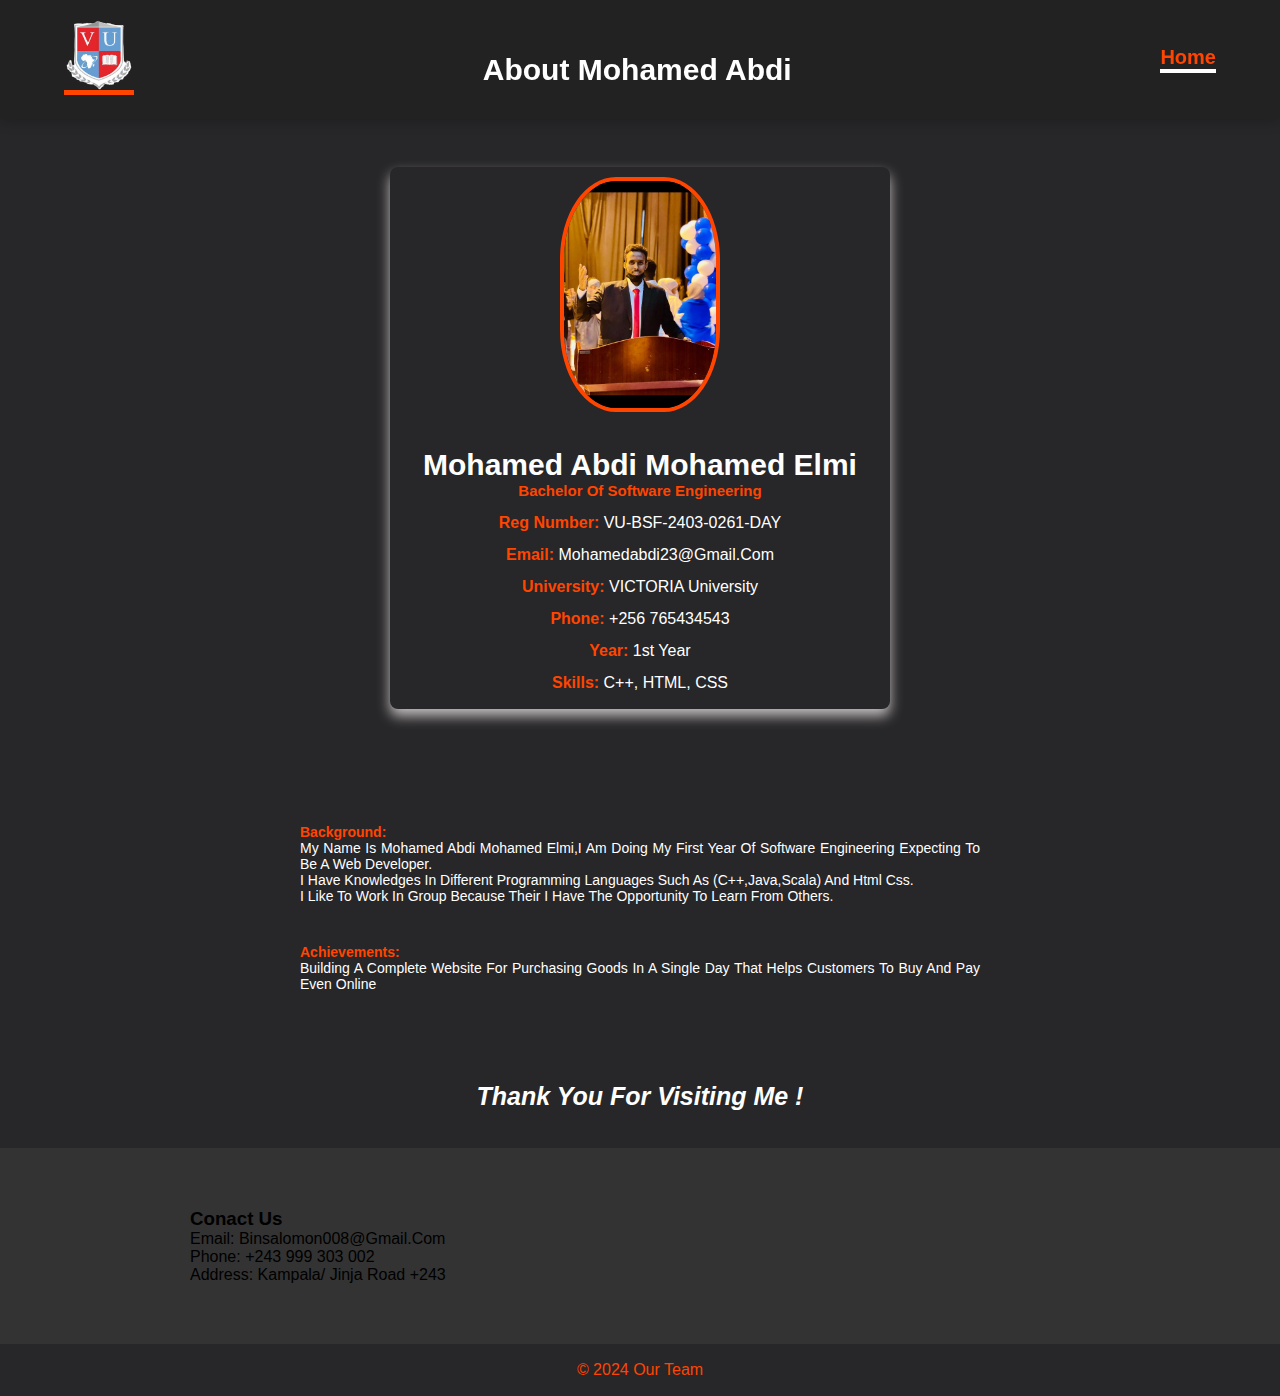
<file: abdi.html>
<!DOCTYPE html>
<html lang="en">
<head>
    <meta charset="UTF-8">
    <meta name="viewport" content="width=device-width, initial-scale=1.0">
    <link rel="stylesheet" href="https://cdnjs.cloudflare.com/ajax/libs/font-awesome/6.6.0/css/all.min.css" integrity="sha512-Kc323vGBEqzTmouAECnVceyQqyqdsSiqLQISBL29aUW4U/M7pSPA/gEUZQqv1cwx4OnYxTxve5UMg5GT6L4JJg==" crossorigin="anonymous" referrerpolicy="no-referrer" />
    <link rel="stylesheet" href="abdi.css">
    <title>Our Team</title>
</head>
<body>
    <nav class="navbar">
        <div class="logo"><img src="v.png" alt=""></div>
        <h1>About Mohamed Abdi</h1>
        <ul class="menu">
           <li><a href="index.html" class="active">Home</a></li>
        </ul>
   </nav>

   <br>


   <div class="container">
    <img src="m.jpg" alt="Profile Picture" class="profile-pic">
    <h1>Mohamed Abdi Mohamed Elmi</h1>
    <h2>Bachelor of Software engineering</h2>
    <div class="details">
      <p><strong>reg number:</strong> VU-BSF-2403-0261-DAY</p>
      <p><strong>Email:</strong> mohamedabdi23@gmail.com</p>
      <p><strong>University:</strong> VICTORIA University</p>
      <p><strong>Phone:</strong> +256 765434543</p>
      <p><strong>Year:</strong> 1st Year</p>
      <p><strong>Skills:</strong> C++, HTML, CSS </p>
    </div>
   
  </div>

  <br>
  <br>
  <br>
  <p class="left-paragraph" style="text-align:justify;"><strong style="color: #ff4500;">Background:</strong> <br/>
     My name is Mohamed Abdi Mohamed Elmi,I am doing my first year of software engineering expecting to be a web developer.
    <br/>I have knowledges in different programming languages such as (c++,java,scala) and Html css.
    <br/>I like to work in group because their I have the opportunity to learn from others.
  </p>
  <p class="left-paragraph" style="text-align:justify;"><strong style="color: #ff4500;">Achievements:</strong> <br/>
    Building a complete website for purchasing goods in a single day that helps customers to buy and pay even online
 </p>
  

  <br>
  <br>

  <h1><i><small> Thank You For Visiting me !</small></i></h1>

  <br>
  <br>
   <footer>
    <div class="cont">
        <div class="footer-content">
            <h3>Conact Us</h3>
            <p>Email: binsalomon008@gmail.com</p>
            <p>Phone: +243 999 303 002</p>
            <p>Address: Kampala/ jinja Road +243</p>
        </div>

        <div class="footer-content">
            <ul class="social-icons">
            <li><a href=""><i class="fab fa-facebook-f"></i></a></li>
            <li><a href=""><i class="fab fa-twitter"></i></a></li>
            <li><a href=""><i class="fab fa-instagram"></i></a></li>
            <li><a href=""><i class="fab fa-github"></i></a></li>
        </ul>
        </div>
    </div>
    <div class="bottom-bar">
        <p>&copy; 2024 Our Team</p>
    </div>
</footer>
    
</body>
</html>
</file>
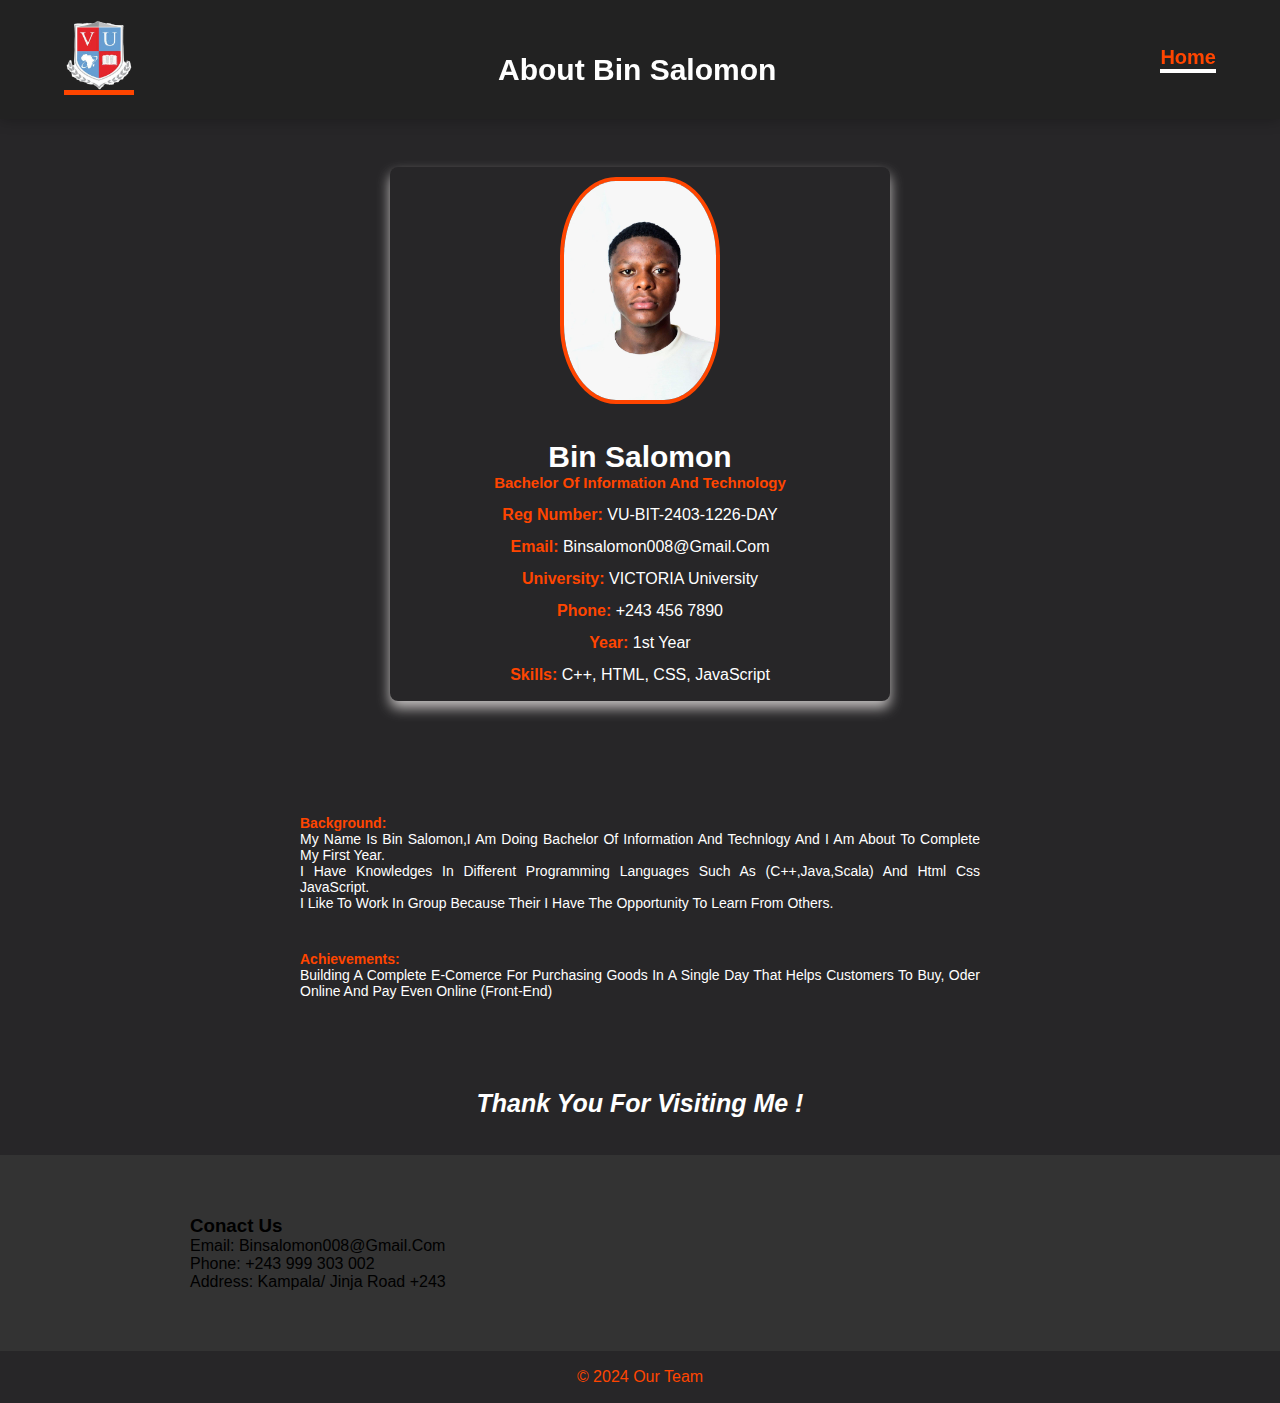
<file: Bin Salomon.html>
<!DOCTYPE html>
<html lang="en">
<head>
    <meta charset="UTF-8">
    <meta name="viewport" content="width=device-width, initial-scale=1.0">
    <link rel="stylesheet" href="https://cdnjs.cloudflare.com/ajax/libs/font-awesome/6.6.0/css/all.min.css" integrity="sha512-Kc323vGBEqzTmouAECnVceyQqyqdsSiqLQISBL29aUW4U/M7pSPA/gEUZQqv1cwx4OnYxTxve5UMg5GT6L4JJg==" crossorigin="anonymous" referrerpolicy="no-referrer" />
    <link rel="stylesheet" href="Bin Salomon.css">
    <title>Our Team</title>
</head>
<body>
    <nav class="navbar">
        <div class="logo"><img src="v.png" alt=""></div>
        <h1>About Bin Salomon</h1>
        <ul class="menu">
           <li><a href="index.html" class="active">Home</a></li>
        </ul>
   </nav>

   
   <br>


   <div class="container">
    <img src="bin.jpg" alt="Profile Picture" class="profile-pic">
    <h1>Bin Salomon</h1>
    <h2>Bachelor of Information and Technology</h2>
    <div class="details">
      <p><strong>reg number:</strong> VU-BIT-2403-1226-DAY</p>
      <p><strong>Email:</strong> binsalomon008@gmail.com</p>
      <p><strong>University:</strong> VICTORIA University</p>
      <p><strong>Phone:</strong> +243 456 7890</p>
      <p><strong>Year:</strong> 1st Year</p>
      <p><strong>Skills:</strong> C++, HTML, CSS, JavaScript</p>
    </div>
   
  </div>

  <br>
  <br>
  <br>
  <p class="left-paragraph" style="text-align:justify;"><strong style="color: #ff4500;">Background:</strong> <br/>
    My name is Bin Salomon,I am doing bachelor of Information and Technlogy and i am about to complete my first year.
   <br/>I have knowledges in different programming languages such as (c++,java,scala) and Html css JavaScript.
   <br/>I like to work in group because their I have the opportunity to learn from others.
 </p>
 <p class="left-paragraph" style="text-align:justify;"><strong style="color: #ff4500;">Achievements:</strong> <br/>
   Building a complete E-comerce for purchasing goods in a single day that helps customers to buy, oder online and pay even online (front-end)
</p>
  

  <br>
  <br>

  <h1><i><small> Thank You For Visiting me !</small></i></h1>

  <br>
  <br>
   <footer>
    <div class="cont">
        <div class="footer-content">
            <h3>Conact Us</h3>
            <p>Email: binsalomon008@gmail.com</p>
            <p>Phone: +243 999 303 002</p>
            <p>Address: Kampala/ jinja Road +243</p>
        </div>

        <div class="footer-content">
            <ul class="social-icons">
            <li><a href=""><i class="fab fa-facebook-f"></i></a></li>
            <li><a href=""><i class="fab fa-twitter"></i></a></li>
            <li><a href=""><i class="fab fa-instagram"></i></a></li>
            <li><a href=""><i class="fab fa-github"></i></a></li>
        </ul>
        </div>
    </div>
    <div class="bottom-bar">
        <p>&copy; 2024 Our Team</p>
    </div>
</footer>
    
</body>
</html>
</file>
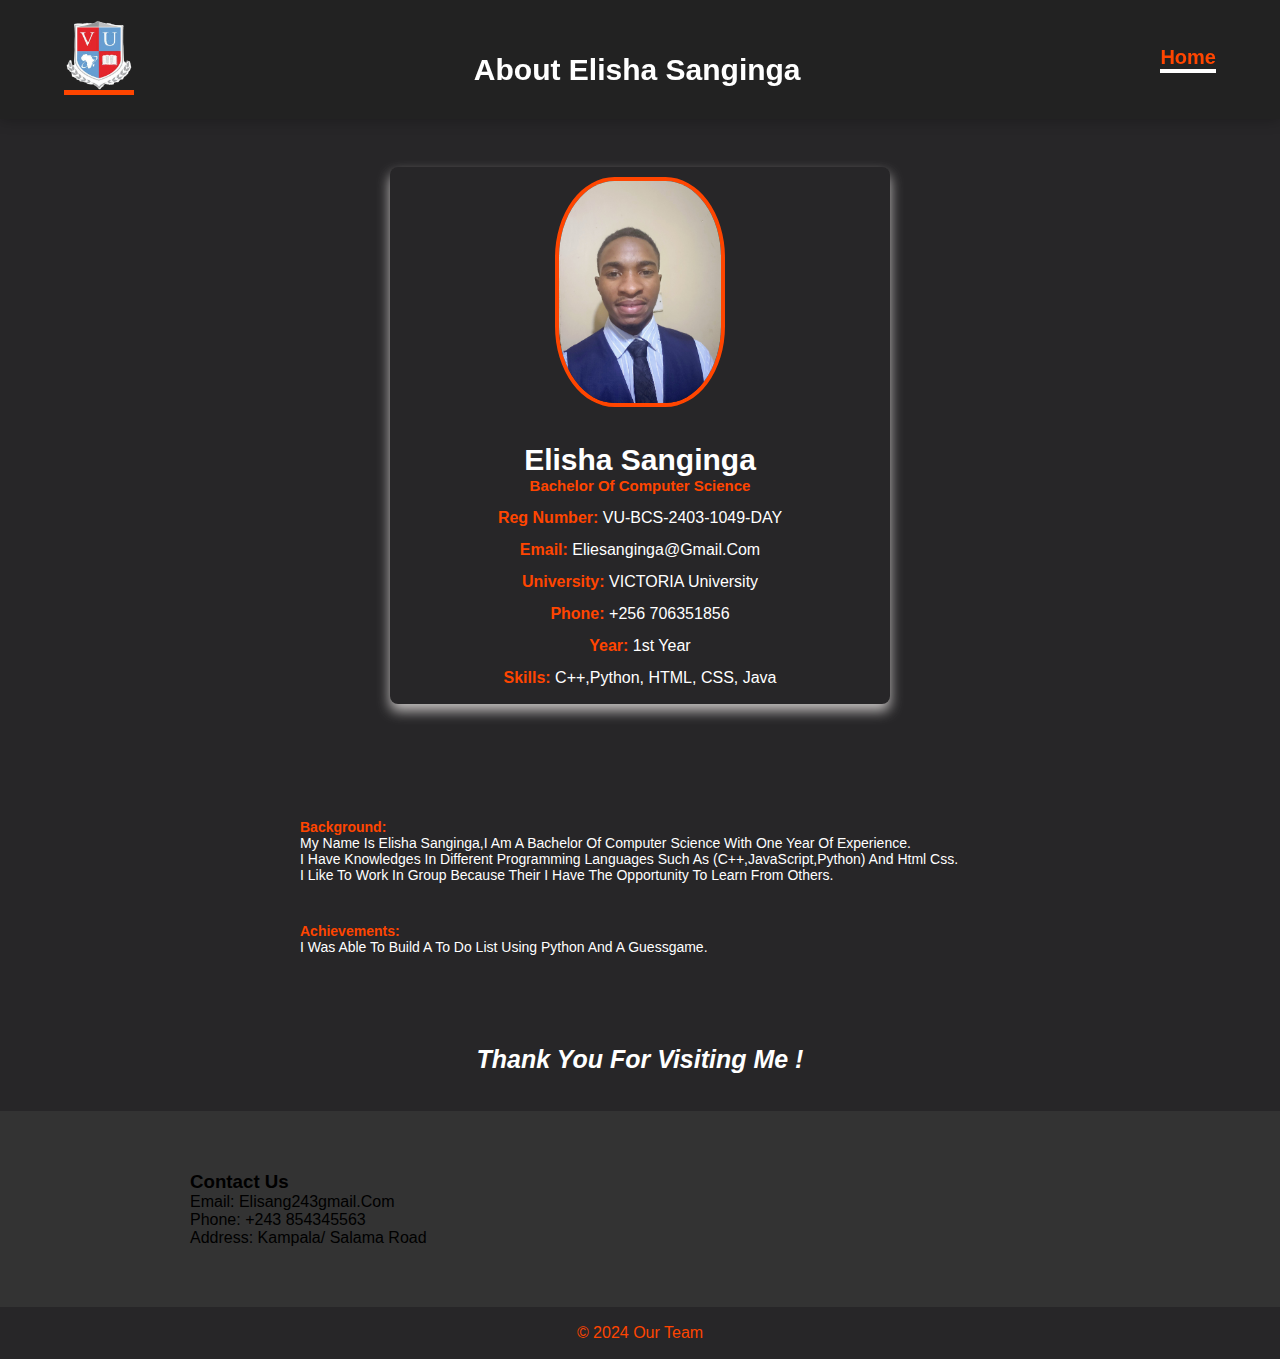
<file: elisha.html>
<!DOCTYPE html>
<html lang="en">
<head>
    <meta charset="UTF-8">
    <meta name="viewport" content="width=device-width, initial-scale=1.0">
    <link rel="stylesheet" href="https://cdnjs.cloudflare.com/ajax/libs/font-awesome/6.6.0/css/all.min.css" integrity="sha512-Kc323vGBEqzTmouAECnVceyQqyqdsSiqLQISBL29aUW4U/M7pSPA/gEUZQqv1cwx4OnYxTxve5UMg5GT6L4JJg==" crossorigin="anonymous" referrerpolicy="no-referrer" />
    <link rel="stylesheet" href="integre.css">
    <title>Our Team</title>
</head>
<body>
    <nav class="navbar">
        <div class="logo"><img src="v.png" alt=""></div>
        <h1>About Elisha Sanginga</h1>
        <ul class="menu">
           <li><a href="index.html" class="active">Home</a></li>
        </ul>
   </nav>

   <br>


   <div class="container">
    <img src="el.jpg" alt="Profile Picture" class="profile-pic" height="230">
    <h1>Elisha Sanginga</h1>
    <h2>Bachelor of Computer Science</h2>
    <div class="details">
      <p><strong>reg number:</strong> VU-BCS-2403-1049-DAY</p>
      <p><strong>Email:</strong> eliesanginga@gmail.com </p>
      <p><strong>University:</strong> VICTORIA University</p>
      <p><strong>Phone:</strong> +256 706351856</p>
      <p><strong>Year:</strong> 1st Year</p>
      <p><strong>Skills:</strong> C++,Python, HTML, CSS, Java</p>
    </div>
   
  </div>

  <br>
  <br>
  <br>
  <p class="left-paragraph" style="text-align:justify;"><strong style="color: #ff4500;">Background:</strong> <br/>
     My name is Elisha Sanginga,I am a Bachelor of Computer Science with one year of experience.
    <br/>I have knowledges in different programming languages such as (c++,javaScript,python) and Html css.
    <br/>I like to work in group because their I have the opportunity to learn from others.
  </p>
  <p class="left-paragraph" style="text-align:justify;"><strong style="color: #ff4500;">Achievements:</strong> <br/>
    I was able to build a to do list using python and a guessgame.
 </p>
  

  <br>
  <br>

  <h1><i><small> Thank You For Visiting me !</small></i></h1>

  <br>
  <br>
   <footer>
    <div class="cont">
        <div class="footer-content">
            <h3>Contact Us</h3>
            <p>Email: elisang243gmail.com</p>
            <p>Phone: +243 854345563</p>
            <p>Address: Kampala/ Salama road</p>
        </div>

        <div class="footer-content">
            <ul class="social-icons">
            <li><a href=""><i class="fab fa-facebook-f"></i></a></li>
            <li><a href=""><i class="fab fa-twitter"></i></a></li>
            <li><a href=""><i class="fab fa-instagram"></i></a></li>
            <li><a href=""><i class="fab fa-github"></i></a></li>
        </ul>
        </div>
    </div>
    <div class="bottom-bar">
        <p>&copy; 2024 Our Team</p>
    </div>
</footer>
    
</body>
</html>
</file>
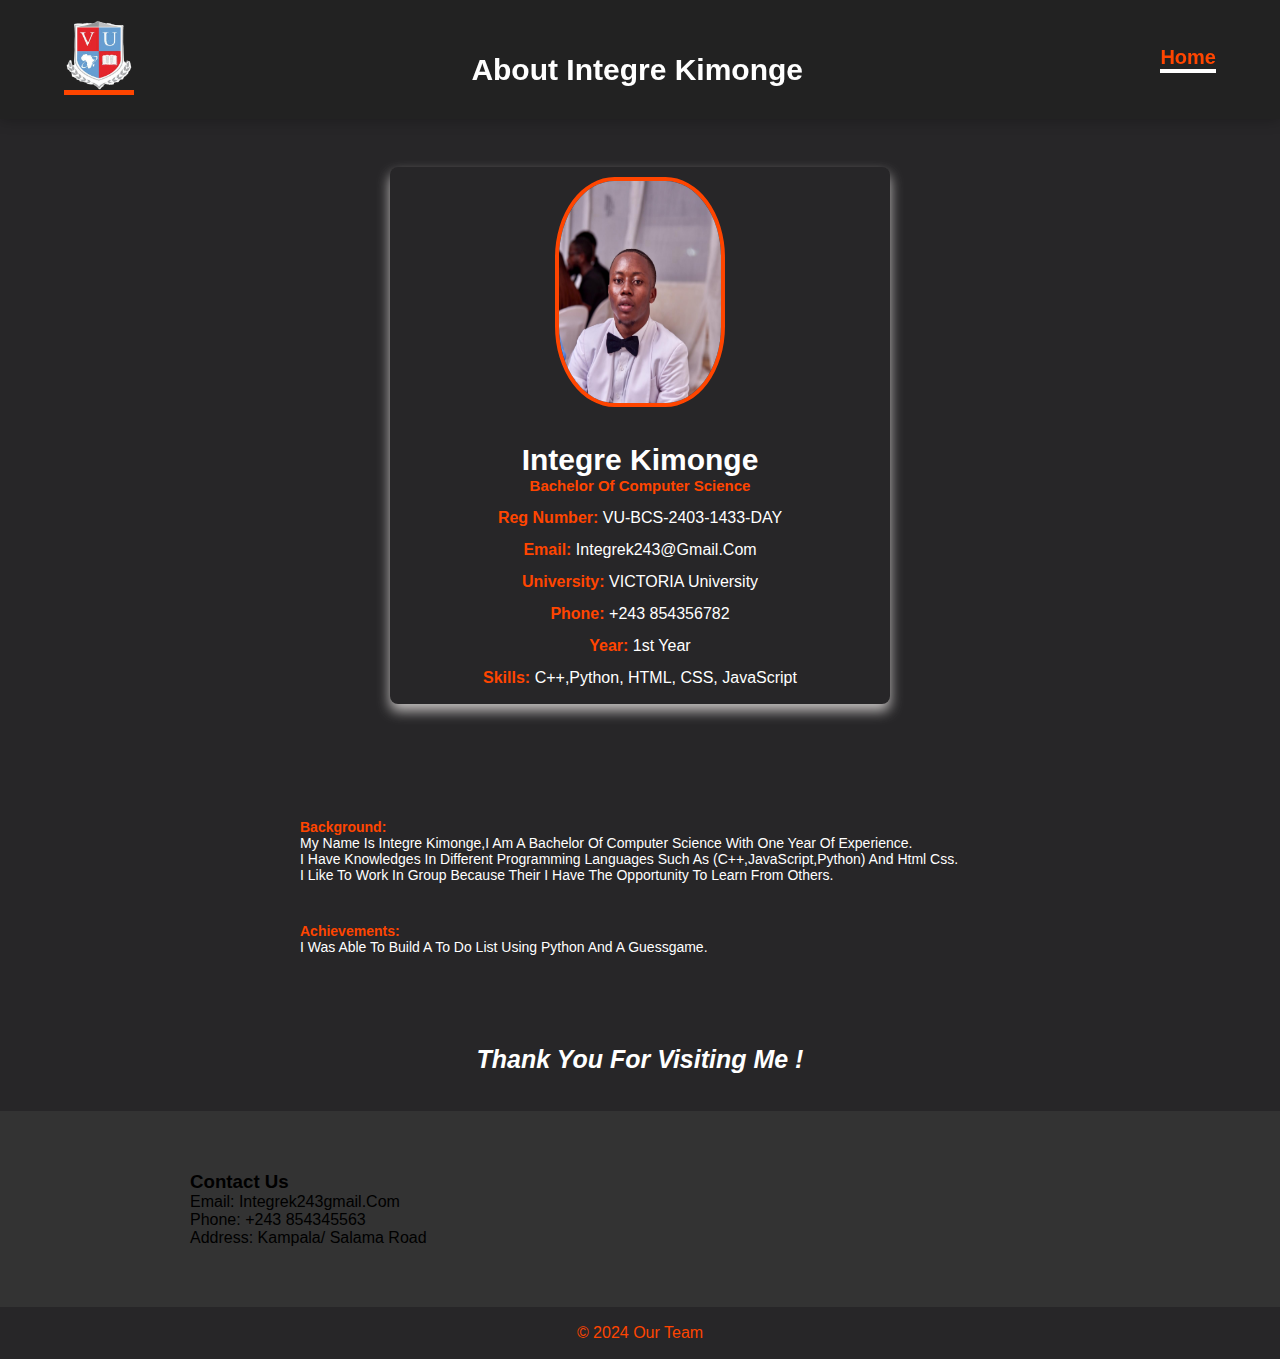
<file: integre.html>
<!DOCTYPE html>
<html lang="en">
<head>
    <meta charset="UTF-8">
    <meta name="viewport" content="width=device-width, initial-scale=1.0">
    <link rel="stylesheet" href="https://cdnjs.cloudflare.com/ajax/libs/font-awesome/6.6.0/css/all.min.css" integrity="sha512-Kc323vGBEqzTmouAECnVceyQqyqdsSiqLQISBL29aUW4U/M7pSPA/gEUZQqv1cwx4OnYxTxve5UMg5GT6L4JJg==" crossorigin="anonymous" referrerpolicy="no-referrer" />
    <link rel="stylesheet" href="integre.css">
    <title>Our Team</title>
</head>
<body>
    <nav class="navbar">
        <div class="logo"><img src="v.png" alt=""></div>
        <h1>About Integre Kimonge</h1>
        <ul class="menu">
           <li><a href="index.html" class="active">Home</a></li>
        </ul>
   </nav>

   <br>


   <div class="container">
    <img src="int.jpg" alt="Profile Picture" class="profile-pic" height="230">
    <h1>Integre Kimonge</h1>
    <h2>Bachelor of Computer Science</h2>
    <div class="details">
      <p><strong>reg number:</strong> VU-BCS-2403-1433-DAY</p>
      <p><strong>Email:</strong> integrek243@gmail.com</p>
      <p><strong>University:</strong> VICTORIA University</p>
      <p><strong>Phone:</strong> +243 854356782</p>
      <p><strong>Year:</strong> 1st Year</p>
      <p><strong>Skills:</strong> C++,Python, HTML, CSS, JavaScript</p>
    </div>
   
  </div>

  <br>
  <br>
  <br>
  <p class="left-paragraph" style="text-align:justify;"><strong style="color: #ff4500;">Background:</strong> <br/>
     My name is Integre Kimonge,I am a Bachelor of Computer Science with one year of experience.
    <br/>I have knowledges in different programming languages such as (c++,javaScript,python) and Html css.
    <br/>I like to work in group because their I have the opportunity to learn from others.
  </p>
  <p class="left-paragraph" style="text-align:justify;"><strong style="color: #ff4500;">Achievements:</strong> <br/>
    I was able to build a to do list using python and a guessgame.
 </p>
  

  <br>
  <br>

  <h1><i><small> Thank You For Visiting me !</small></i></h1>

  <br>
  <br>
   <footer>
    <div class="cont">
        <div class="footer-content">
            <h3>Contact Us</h3>
            <p>Email: integrek243gmail.com</p>
            <p>Phone: +243 854345563</p>
            <p>Address: Kampala/ Salama road</p>
        </div>

        <div class="footer-content">
            <ul class="social-icons">
            <li><a href=""><i class="fab fa-facebook-f"></i></a></li>
            <li><a href=""><i class="fab fa-twitter"></i></a></li>
            <li><a href=""><i class="fab fa-instagram"></i></a></li>
            <li><a href=""><i class="fab fa-github"></i></a></li>
        </ul>
        </div>
    </div>
    <div class="bottom-bar">
        <p>&copy; 2024 Our Team</p>
    </div>
</footer>
    
</body>
</html>
</file>
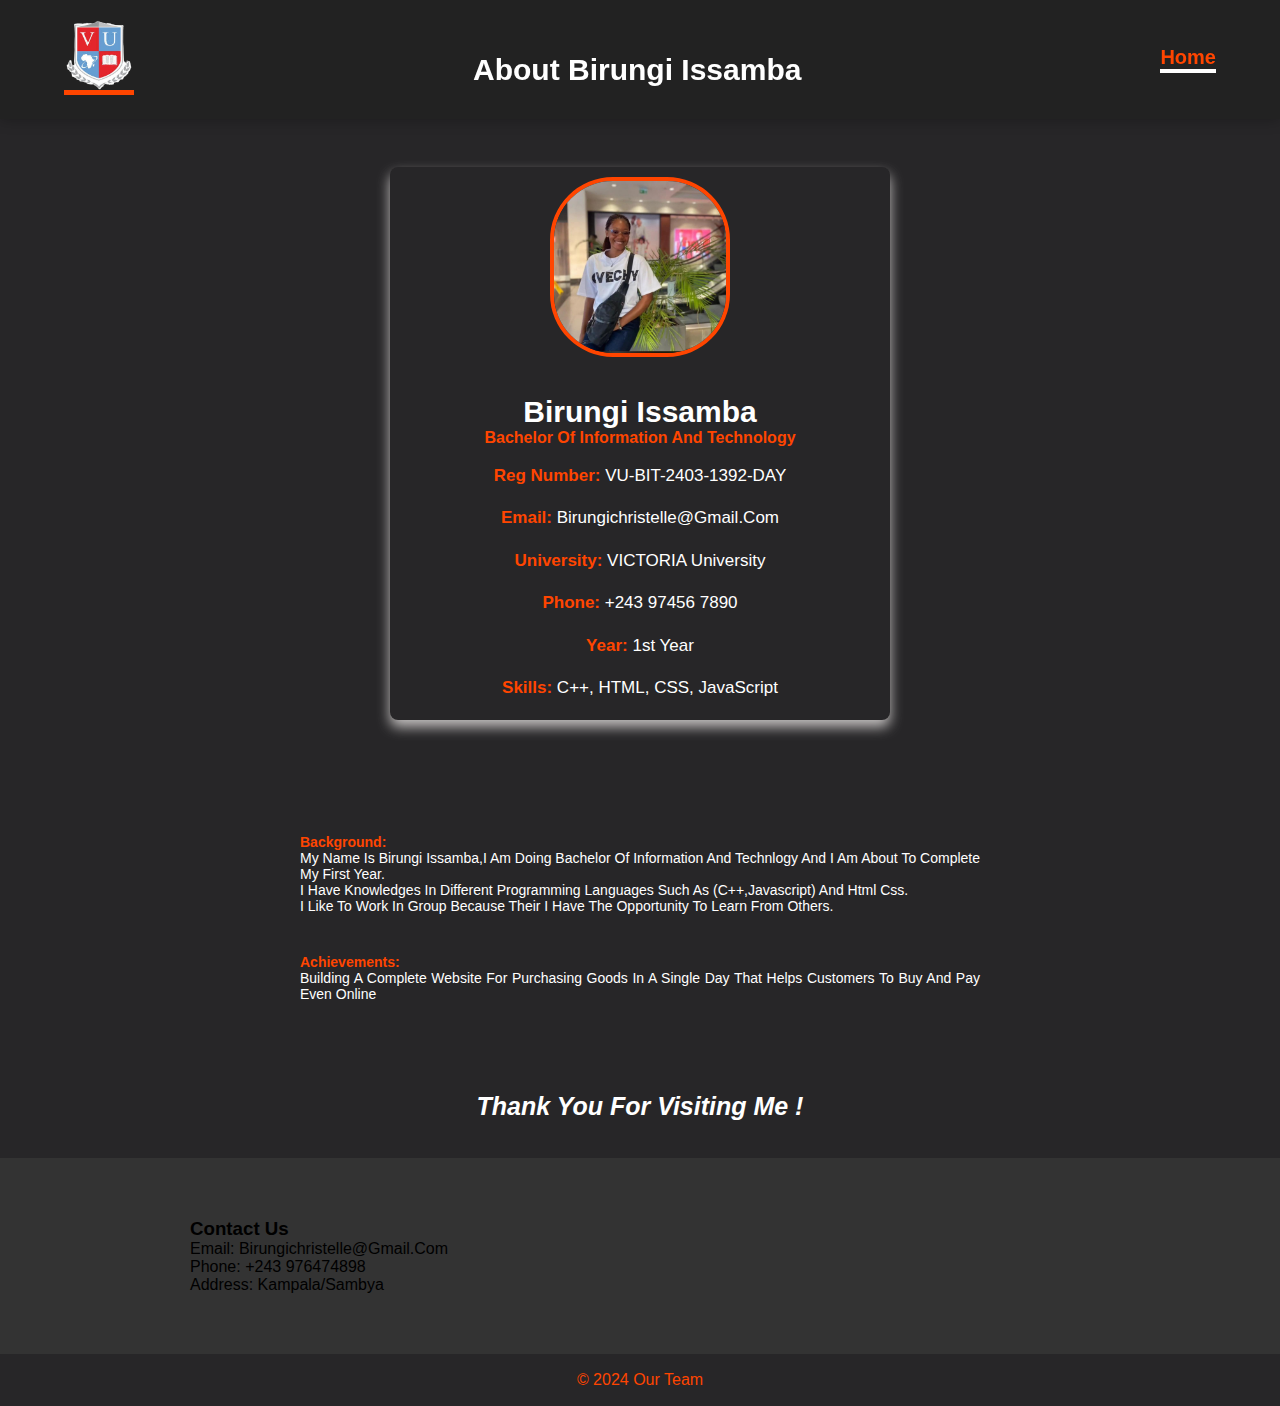
<file: isamba.html>
<!DOCTYPE html>
<html lang="en">
<head>
    <meta charset="UTF-8">
    <meta name="viewport" content="width=device-width, initial-scale=1.0">
    <link rel="stylesheet" href="https://cdnjs.cloudflare.com/ajax/libs/font-awesome/6.6.0/css/all.min.css" integrity="sha512-Kc323vGBEqzTmouAECnVceyQqyqdsSiqLQISBL29aUW4U/M7pSPA/gEUZQqv1cwx4OnYxTxve5UMg5GT6L4JJg==" crossorigin="anonymous" referrerpolicy="no-referrer" />
    <link rel="stylesheet" href="isamba.css">
    <title>Our Team</title>
</head>
<body>
    <nav class="navbar">
        <div class="logo"><img src="v.png" alt=""></div>
        <h1>About Birungi Issamba</h1>
        <ul class="menu">
           <li><a href="index.html" class="active">Home</a></li>
        </ul>
   </nav>

   <br>


   <div class="container">
    <img src="joy.jpg" alt="Profile Picture" class="profile-pic">
    <h1>Birungi Issamba</h1>
    <h2>Bachelor of Information and Technology</h2>
    <div class="details">
      <p><strong>reg number:</strong> VU-BIT-2403-1392-DAY</p>
      <p><strong>Email:</strong> birungichristelle@gmail.com</p>
      <p><strong>University:</strong> VICTORIA University</p>
      <p><strong>Phone:</strong> +243 97456 7890</p>
      <p><strong>Year:</strong> 1st Year</p>
      <p><strong>Skills:</strong> C++, HTML, CSS, JavaScript</p>
    </div>
   
  </div>

  <br>
  <br>
  <br>
  <p class="left-paragraph" style="text-align:justify;"><strong style="color: #ff4500;">Background:</strong> <br/>
     My name is Birungi Issamba,I am doing bachelor of Information and Technlogy and i am about to complete my first year.
    <br/>I have knowledges in different programming languages such as (c++,javascript) and Html css.
    <br/>I like to work in group because their I have the opportunity to learn from others.
  </p>
  <p class="left-paragraph" style="text-align:justify;"><strong style="color: #ff4500;">Achievements:</strong> <br/>
    Building a complete website for purchasing goods in a single day that helps customers to buy and pay even online
 </p>
  

  <br>
  <br>

  <h1><i><small> Thank You For Visiting me !</small></i></h1>

  <br>
  <br>
   <footer>
    <div class="cont">
        <div class="footer-content">
            <h3>Contact Us</h3>
            <p>Email: birungichristelle@gmail.com</p>
            <p>Phone: +243 976474898</p>
            <p>Address: Kampala/Sambya</p>
        </div>

        <div class="footer-content">
            <ul class="social-icons">
            <li><a href=""><i class="fab fa-facebook-f"></i></a></li>
            <li><a href=""><i class="fab fa-twitter"></i></a></li>
            <li><a href=""><i class="fab fa-instagram"></i></a></li>
            <li><a href=""><i class="fab fa-github"></i></a></li>
        </ul>
        </div>
    </div>
    <div class="bottom-bar">
        <p>&copy; 2024 Our Team</p>
    </div>
</footer>
    
</body>
</html>
</file>
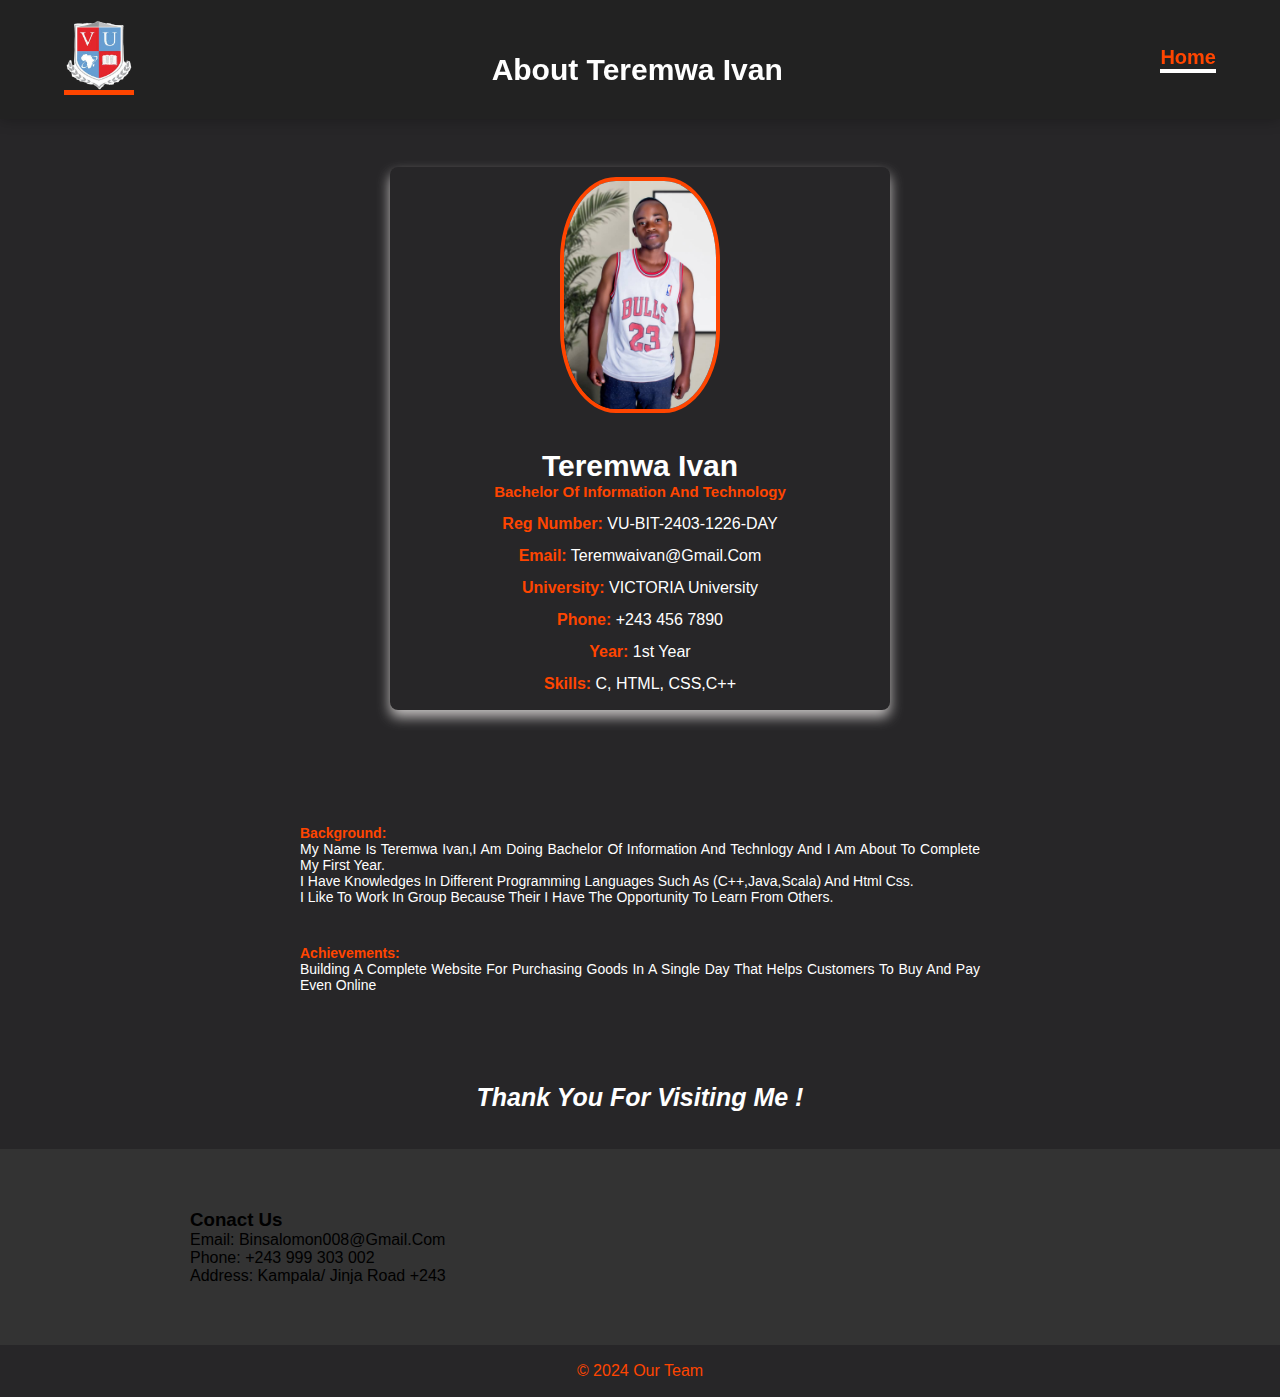
<file: ivan.html>
<!DOCTYPE html>
<html lang="en">
<head>
    <meta charset="UTF-8">
    <meta name="viewport" content="width=device-width, initial-scale=1.0">
    <link rel="stylesheet" href="https://cdnjs.cloudflare.com/ajax/libs/font-awesome/6.6.0/css/all.min.css" integrity="sha512-Kc323vGBEqzTmouAECnVceyQqyqdsSiqLQISBL29aUW4U/M7pSPA/gEUZQqv1cwx4OnYxTxve5UMg5GT6L4JJg==" crossorigin="anonymous" referrerpolicy="no-referrer" />
    <link rel="stylesheet" href="ivan.css">
    <title>Our Team</title>
</head>
<body>
    <nav class="navbar">
        <div class="logo"><img src="v.png" alt=""></div>
        <h1>About Teremwa Ivan</h1>
        <ul class="menu">
           <li><a href="index.html" class="active">Home</a></li>
        </ul>
   </nav>

   <br>


   <div class="container">
    <img src="ivan.jpg" alt="Profile Picture" class="profile-pic">
    <h1>Teremwa Ivan</h1>
    <h2>Bachelor of Information and Technology</h2>
    <div class="details">
      <p><strong>reg number:</strong> VU-BIT-2403-1226-DAY</p>
      <p><strong>Email:</strong> teremwaivan@gmail.com</p>
      <p><strong>University:</strong> VICTORIA University</p>
      <p><strong>Phone:</strong> +243 456 7890</p>
      <p><strong>Year:</strong> 1st Year</p>
      <p><strong>Skills:</strong> C, HTML, CSS,C++</p>
    </div>
   
  </div>

  <br>
  <br>
  <br>
  <p class="left-paragraph" style="text-align:justify;"><strong style="color: #ff4500;">Background:</strong> <br/>
     My name is Teremwa Ivan,I am doing bachelor of Information and Technlogy and i am about to complete my first year.
    <br/>I have knowledges in different programming languages such as (c++,java,scala) and Html css.
    <br/>I like to work in group because their I have the opportunity to learn from others.
  </p>
  <p class="left-paragraph" style="text-align:justify;"><strong style="color: #ff4500;">Achievements:</strong> <br/>
    Building a complete website for purchasing goods in a single day that helps customers to buy and pay even online
 </p>
  

  <br>
  <br>

  <h1><i><small> Thank You For Visiting me !</small></i></h1>

  <br>
  <br>
   <footer>
    <div class="cont">
        <div class="footer-content">
            <h3>Conact Us</h3>
            <p>Email: binsalomon008@gmail.com</p>
            <p>Phone: +243 999 303 002</p>
            <p>Address: Kampala/ jinja Road +243</p>
        </div>

        <div class="footer-content">
            <ul class="social-icons">
            <li><a href=""><i class="fab fa-facebook-f"></i></a></li>
            <li><a href=""><i class="fab fa-twitter"></i></a></li>
            <li><a href=""><i class="fab fa-instagram"></i></a></li>
            <li><a href=""><i class="fab fa-github"></i></a></li>
        </ul>
        </div>
    </div>
    <div class="bottom-bar">
        <p>&copy; 2024 Our Team</p>
    </div>
</footer>
    
</body>
</html>
</file>
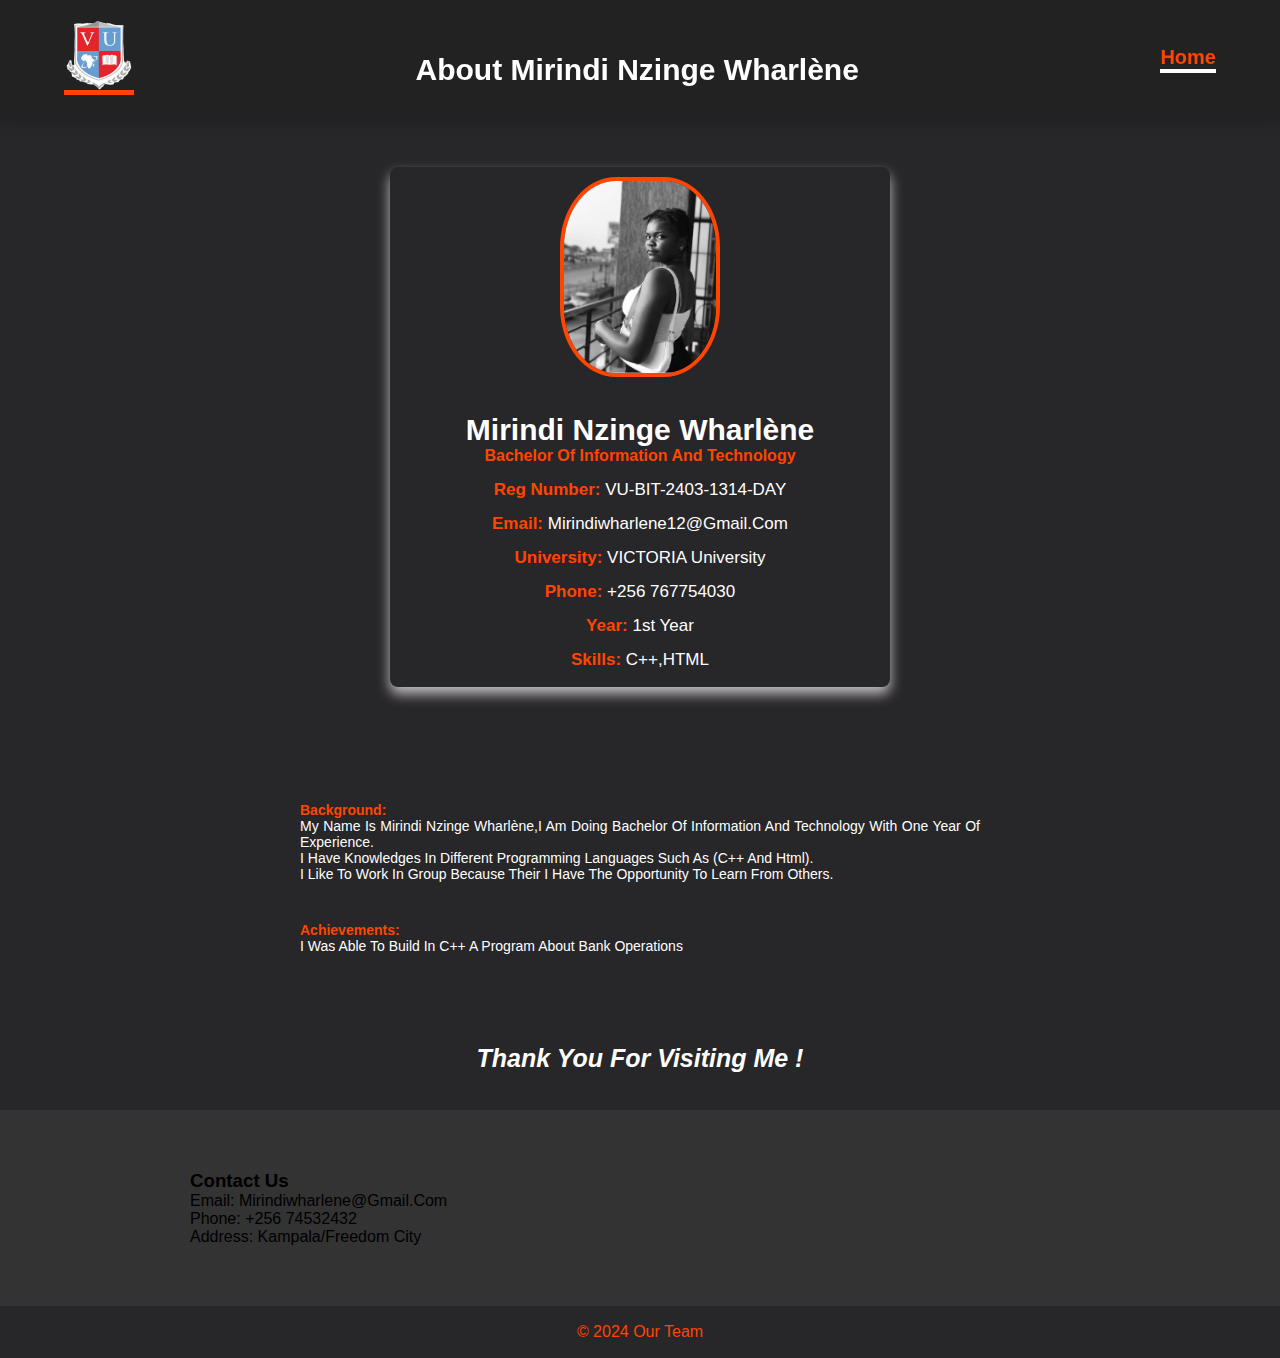
<file: mirindi.html>
<!DOCTYPE html>
<html lang="en">
<head>
    <meta charset="UTF-8">
    <meta name="viewport" content="width=device-width, initial-scale=1.0">
    <link rel="stylesheet" href="https://cdnjs.cloudflare.com/ajax/libs/font-awesome/6.6.0/css/all.min.css" integrity="sha512-Kc323vGBEqzTmouAECnVceyQqyqdsSiqLQISBL29aUW4U/M7pSPA/gEUZQqv1cwx4OnYxTxve5UMg5GT6L4JJg==" crossorigin="anonymous" referrerpolicy="no-referrer" />
    <link rel="stylesheet" href="mirindi.css">
    <title>Our Team</title>
</head>
<body>
    <nav class="navbar">
        <div class="logo"><img src="v.png" alt=""></div>
        <h1>About Mirindi Nzinge Wharlène</h1>
        <ul class="menu">
           <li><a href="index.html" class="active">Home</a></li>
        </ul>
   </nav>

   <br>


   <div class="container">
    <img src="w.jpg" alt="Profile Picture" class="profile-pic">
    <h1>Mirindi Nzinge Wharlène</h1>
    <h2>Bachelor of Information and Technology</h2>
    <div class="details">
      <p><strong>reg number:</strong> VU-BIT-2403-1314-DAY</p>
      <p><strong>Email:</strong> mirindiwharlene12@gmail.com</p>
      <p><strong>University:</strong> VICTORIA University</p>
      <p><strong>Phone:</strong> +256 767754030</p>
      <p><strong>Year:</strong> 1st Year</p>
      <p><strong>Skills:</strong> C++,HTML</p>
    </div>
   
  </div>

  <br>
  <br>
  <br>
  <p class="left-paragraph" style="text-align:justify;"><strong style="color: #ff4500;">Background:</strong> <br/>
     My name is Mirindi Nzinge Wharlène,I am doing Bachelor of Information and Technology with one year of experience.
    <br/>I have knowledges in different programming languages such as (c++ and Html).
    <br/>I like to work in group because their I have the opportunity to learn from others.
  </p>
  <p class="left-paragraph" style="text-align:justify;"><strong style="color: #ff4500;">Achievements:</strong> <br/>
    I was able to build in C++ a program about bank operations 
 </p>
  

  <br>
  <br>

  <h1><i><small> Thank You For Visiting me !</small></i></h1>

  <br>
  <br>
   <footer>
    <div class="cont">
        <div class="footer-content">
            <h3>Contact Us</h3>
            <p>Email: mirindiwharlene@gmail.com</p>
            <p>Phone: +256 74532432</p>
            <p>Address: Kampala/Freedom city</p>
        </div>

        <div class="footer-content">
            <ul class="social-icons">
            <li><a href=""><i class="fab fa-facebook-f"></i></a></li>
            <li><a href=""><i class="fab fa-twitter"></i></a></li>
            <li><a href=""><i class="fab fa-instagram"></i></a></li>
            <li><a href=""><i class="fab fa-github"></i></a></li>
        </ul>
        </div>
    </div>
    <div class="bottom-bar">
        <p>&copy; 2024 Our Team</p>
    </div>
</footer>
    
</body>
</html>
</file>
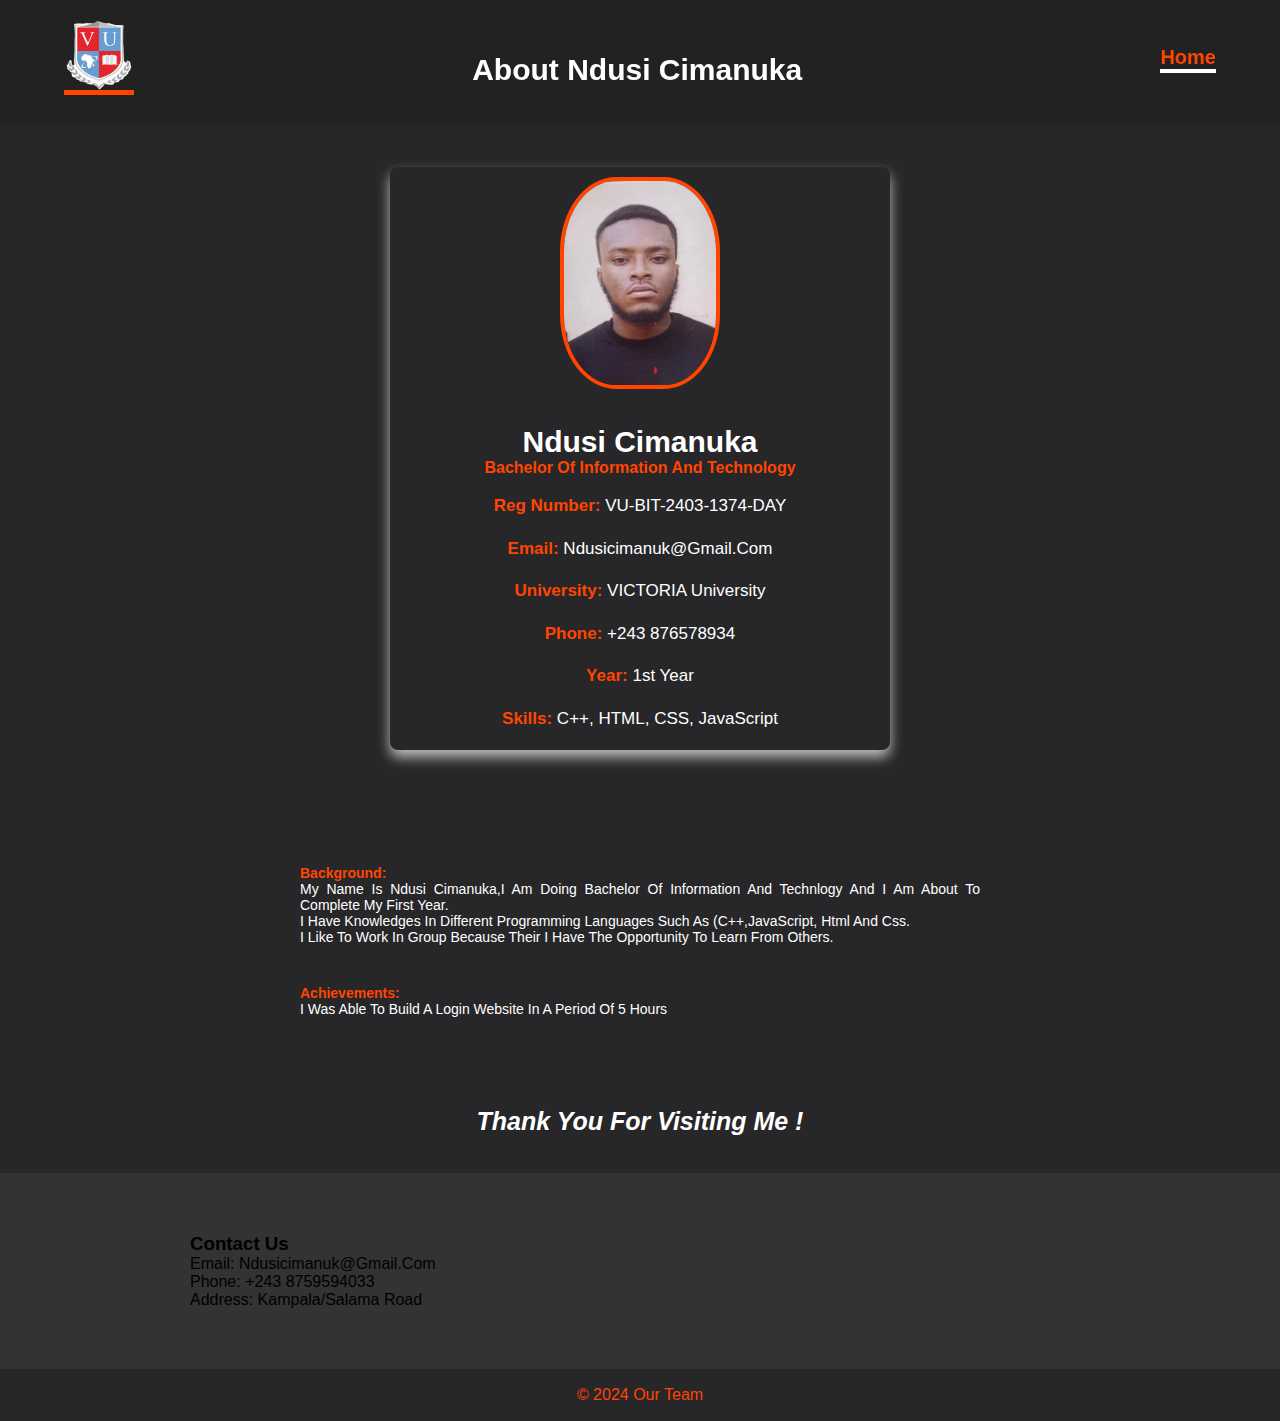
<file: ndusi.html>
<!DOCTYPE html>
<html lang="en">
<head>
    <meta charset="UTF-8">
    <meta name="viewport" content="width=device-width, initial-scale=1.0">
    <link rel="stylesheet" href="https://cdnjs.cloudflare.com/ajax/libs/font-awesome/6.6.0/css/all.min.css" integrity="sha512-Kc323vGBEqzTmouAECnVceyQqyqdsSiqLQISBL29aUW4U/M7pSPA/gEUZQqv1cwx4OnYxTxve5UMg5GT6L4JJg==" crossorigin="anonymous" referrerpolicy="no-referrer" />
    <link rel="stylesheet" href="ndusi.css">
    <title>Our Team</title>
</head>
<body>
    <nav class="navbar">
        <div class="logo"><img src="v.png" alt=""></div>
        <h1>About Ndusi Cimanuka</h1>
        <ul class="menu">
           <li><a href="index.html" class="active">Home</a></li>
        </ul>
   </nav>

   <br>


   <div class="container">
    <img src="c.jpg" alt="Profile Picture" class="profile-pic">
    <h1>Ndusi Cimanuka</h1>
    <h2>Bachelor of Information and Technology</h2>
    <div class="details">
      <p><strong>reg number:</strong> VU-BIT-2403-1374-DAY</p>
      <p><strong>Email:</strong> ndusicimanuk@gmail.com</p>
      <p><strong>University:</strong> VICTORIA University</p>
      <p><strong>Phone:</strong> +243 876578934</p>
      <p><strong>Year:</strong> 1st Year</p>
      <p><strong>Skills:</strong> C++, HTML, CSS, JavaScript</p>
    </div>
   
  </div>

  <br>
  <br>
  <br>
  <p class="left-paragraph" style="text-align:justify;"><strong style="color: #ff4500;">Background:</strong> <br/>
     My name is Ndusi Cimanuka,I am doing bachelor of Information and Technlogy and i am about to complete my first year.
    <br/>I have knowledges in different programming languages such as (c++,javaScript, Html and css.
    <br/>I like to work in group because their I have the opportunity to learn from others.
  </p>
  <p class="left-paragraph" style="text-align:justify;"><strong style="color: #ff4500;">Achievements:</strong> <br/>
   I was able to build a login website in a period of 5 hours
 </p>
  

  <br>
  <br>

  <h1><i><small> Thank You For Visiting me !</small></i></h1>

  <br>
  <br>
   <footer>
    <div class="cont">
        <div class="footer-content">
            <h3>Contact Us</h3>
            <p>Email: ndusicimanuk@gmail.com</p>
            <p>Phone: +243 8759594033</p>
            <p>Address: Kampala/salama road</p>
        </div>

        <div class="footer-content">
            <ul class="social-icons">
            <li><a href=""><i class="fab fa-facebook-f"></i></a></li>
            <li><a href=""><i class="fab fa-twitter"></i></a></li>
            <li><a href=""><i class="fab fa-instagram"></i></a></li>
            <li><a href=""><i class="fab fa-github"></i></a></li>
        </ul>
        </div>
    </div>
    <div class="bottom-bar">
        <p>&copy; 2024 Our Team</p>
    </div>
</footer>
    
</body>
</html>
</file>
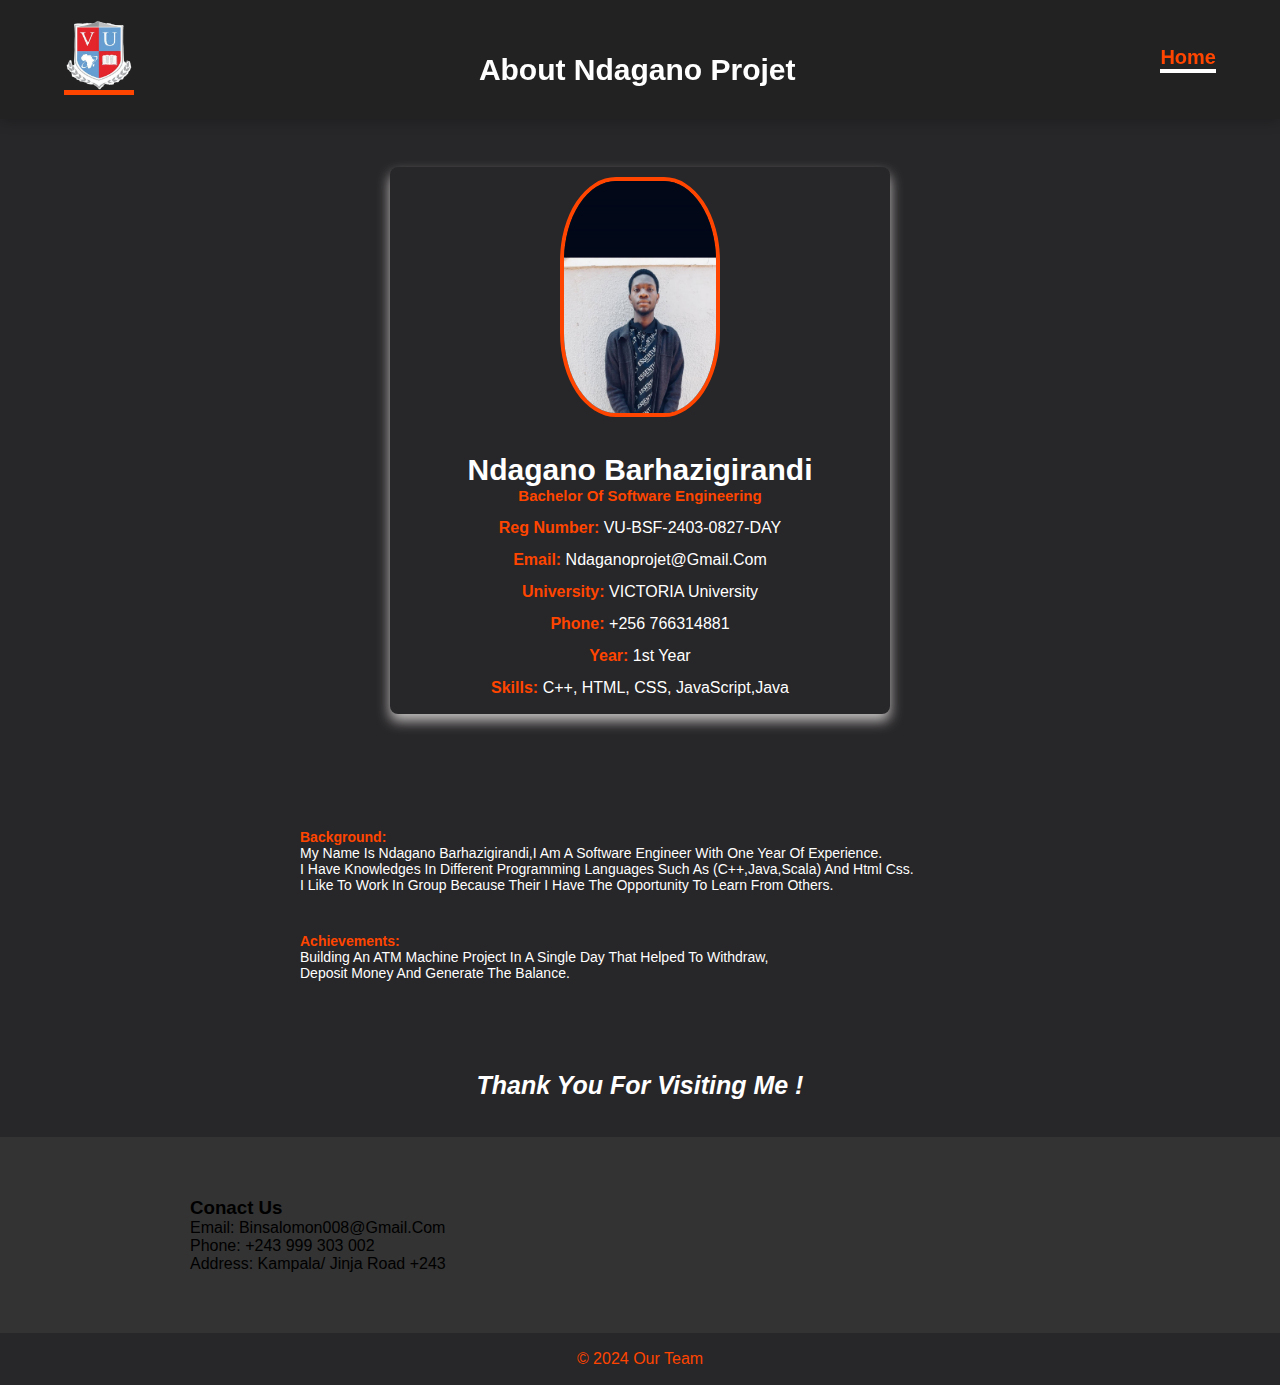
<file: project.html>
<!DOCTYPE html>
<html lang="en">
<head>
    <meta charset="UTF-8">
    <meta name="viewport" content="width=device-width, initial-scale=1.0">
    <link rel="stylesheet" href="https://cdnjs.cloudflare.com/ajax/libs/font-awesome/6.6.0/css/all.min.css" integrity="sha512-Kc323vGBEqzTmouAECnVceyQqyqdsSiqLQISBL29aUW4U/M7pSPA/gEUZQqv1cwx4OnYxTxve5UMg5GT6L4JJg==" crossorigin="anonymous" referrerpolicy="no-referrer" />
    <link rel="stylesheet" href="Bin Salomon.css">
    <title>Our Team</title>
</head>
<body>
    <nav class="navbar">
        <div class="logo"><img src="v.png" alt=""></div>
        <h1>About Ndagano Projet</h1>
        <ul class="menu">
           <li><a href="index.html" class="active">Home</a></li>
        </ul>
   </nav>

   <br>


   <div class="container">
    <img src="p.jpg" alt="Profile Picture" class="profile-pic" height="240">
    <h1>Ndagano Barhazigirandi</h1>
    <h2>Bachelor of Software engineering</h2>
    <div class="details">
      <p><strong>reg number:</strong> VU-BSF-2403-0827-DAY</p>
      <p><strong>Email:</strong> ndaganoprojet@gmail.com</p>
      <p><strong>University:</strong> VICTORIA University</p>
      <p><strong>Phone:</strong> +256 766314881</p>
      <p><strong>Year:</strong> 1st Year</p>
      <p><strong>Skills:</strong> C++, HTML, CSS, JavaScript,Java</p>
    </div>
   
  </div>

  <br>
  <br>
  <br>
  <p class="left-paragraph" style="text-align:justify;"><strong style="color: #ff4500;">Background:</strong> <br/>
     My name is Ndagano Barhazigirandi,I am a software engineer with one year of experience.
    <br/>I have knowledges in different programming languages such as (c++,java,scala) and Html css.
    <br/>I like to work in group because their I have the opportunity to learn from others.
  </p>
  <p class="left-paragraph" style="text-align:justify;"><strong style="color: #ff4500;">Achievements:</strong> <br/>
    Building an ATM machine project in a single day that helped to withdraw,<br/>deposit money and generate the balance.</p>
 </p>
  

  <br>
  <br>

  <h1><i><small> Thank You For Visiting me !</small></i></h1>

  <br>
  <br>
   <footer>
    <div class="cont">
        <div class="footer-content">
            <h3>Conact Us</h3>
            <p>Email: binsalomon008@gmail.com</p>
            <p>Phone: +243 999 303 002</p>
            <p>Address: Kampala/ jinja Road +243</p>
        </div>

        <div class="footer-content">
            <ul class="social-icons">
            <li><a href=""><i class="fab fa-facebook-f"></i></a></li>
            <li><a href=""><i class="fab fa-twitter"></i></a></li>
            <li><a href=""><i class="fab fa-instagram"></i></a></li>
            <li><a href=""><i class="fab fa-github"></i></a></li>
        </ul>
        </div>
    </div>
    <div class="bottom-bar">
        <p>&copy; 2024 Our Team</p>
    </div>
</footer>
    
</body>
</html>
</file>
<file: abdi.css>
* {
    margin: 0;
    padding: 0;
    box-sizing: border-box;
    text-transform: capitalize;
    transition: all .2s linear;
    font-family: Verdana, Geneva, Tahoma, sans-serif;
}

body {
    background: #272628;
}

.navbar {
    padding: 20px 5%;
    display: flex;
    justify-content: space-between;
    align-items: center;
    top: 0;
    position: sticky;
    z-index: 999;
    background-color: #222;
    box-shadow: 0 0 14px rgba(0, 0, 0, 0.3);
}

.navbar .logo img{
   width: 70px;
   border-bottom: 5px solid #ff4500;
   
}

.navbar .menu li {
    list-style: none;
    display: inline-block;
}

.navbar .menu li a {
    display: block;
    margin-left: 20px;
    color: #FF4500;
    border-bottom: 4px solid transparent;
    text-decoration: none;
    font-size: 20px;
    font-weight: bold;
}

.navbar .menu li .active {
    border-bottom: 4px solid white;
}

.navbar .menu li a:hover {
    border-bottom: 4px solid #ff4500;
}

h1 {
    font-size: 30px;
    margin-top: 20px;
    color:white;
    text-align: center;
    background-color: transparent;
}



.container {
    background-color: #272628;
    width: 45%;
    max-width: 500px;
    padding: 10px;
    justify-content: center;
    flex-wrap: wrap;
    margin: 1.9rem auto;
    border-radius: 8px;
    box-shadow: 0 7px 13px rgba(211, 207, 206, 0.906);
    text-align: center;
    overflow: hidden;
    transition: transform 0.3s ease, box-shadow 0.3s ease;
}

.container:hover {
    transform: translateY(-10px);
    box-shadow: 0 12px 24px rgba(163, 84, 24, 0.3);
}


.profile-pic {
    width: 50%;
    max-width: 160px;
    border-radius: 35%;
    margin: 0 auto 12px;
    border: 4px solid #FF4500;
    background: transparent;
    transition: transform 0.3s ease;
}

h2 {
    font-size: 15px;
    color: #FF4500;
    margin-bottom: 8px;
}

.details {
    color: white;
    font-size: 16px;
    line-height: 2;
}

.details strong {
    color: #FF4500;
}




.left-paragraph {
    width: 80%;
    max-width: 700px;
    font-size: 14px;
    color: white;
    padding: 10px;
    margin: 20px auto;
    text-align: center;
}



footer {
    background: #333;
    padding: 0;
}

.cont {
    width: 100%;
    max-width: 1000px;
    margin: auto;
    display: flex;
    flex-wrap: wrap;
    justify-content: left;
    padding: 50px 40px 0;
}

.footer-content {
    width: 33%;
    padding: 10px;
    box-sizing: border-box;
}

.h3 {
    font-size: 28px;
    color: #FF4500;
    margin-bottom: 5px;
    text-align: center;
}

.social-icons {
    text-align: center;
    padding: 0;
}

.social-icons li {
    display: inline-block;
    padding: 8px;
    padding-top: 20px;
}

.social-icons i {
    color: #FF4500;
    font-size: 25px;
}

.social-icons i:hover {
    color: blue;
}

a {
    text-decoration: none;
}

a:hover {
    color: white;
}

.bottom-bar {
    background: #272628;
    text-align: center;
    padding: 10px;
    margin-top: 50px;
}

.bottom-bar p {
    color: #FF4500;
    margin: 0;
    font-size: 16px;
    padding: 7px;
}

@media (max-width: 768px) {
    .footer-content {
        width: 100%;
        text-align: center;
        margin-bottom: 20px;
    }

    .h3 {
        font-size: 24px;
    }

    .social-icons i {
        font-size: 20px;
    }
}

@media (max-width: 480px) {
    .cont {
        padding: 20px;
    }

    .h3 {
        font-size: 20px;
    }

    .social-icons i {
        font-size: 18px;
    }

    .bottom-bar p {
        font-size: 14px;
    }
}
</file>
<file: Bin Salomon.css>
* {
    margin: 0;
    padding: 0;
    box-sizing: border-box;
    text-transform: capitalize;
    transition: all .2s linear;
    font-family: Verdana, Geneva, Tahoma, sans-serif;
}

body {
    background: #272628;
}

.navbar {
    padding: 20px 5%;
    display: flex;
    justify-content: space-between;
    align-items: center;
    top: 0;
    position: sticky;
    z-index: 999;
    background-color: #222;
    box-shadow: 0 0 14px rgba(0, 0, 0, 0.3);
}

.navbar .logo img{
   width: 70px;
   border-bottom: 5px solid #ff4500;
   
}

.navbar .menu li {
    list-style: none;
    display: inline-block;
}

.navbar .menu li a {
    display: block;
    margin-left: 20px;
    color: #FF4500;
    border-bottom: 4px solid transparent;
    text-decoration: none;
    font-size: 20px;
    font-weight: bold;
}

.navbar .menu li .active {
    border-bottom: 4px solid white;
}

.navbar .menu li a:hover {
    border-bottom: 4px solid #ff4500;
}

h1 {
    font-size: 30px;
    margin-top: 20px;
    color:white;
    text-align: center;
    background-color: transparent;
}



.container {
    background-color: #272628;
    width: 45%;
    max-width: 500px;
    padding: 10px;
    justify-content: center;
    flex-wrap: wrap;
    margin: 1.9rem auto;
    border-radius: 8px;
    box-shadow: 0 7px 13px rgba(211, 207, 206, 0.906);
    text-align: center;
    overflow: hidden;
    transition: transform 0.3s ease, box-shadow 0.3s ease;
}

.container:hover {
    transform: translateY(-10px);
    box-shadow: 0 12px 24px rgba(163, 84, 24, 0.3);
}


.profile-pic {
    width: 50%;
    max-width: 160px;
    border-radius: 35%;
    margin: 0 auto 12px;
    border: 4px solid #FF4500;
    background: transparent;
    transition: transform 0.3s ease;
}

h2 {
    font-size: 15px;
    color: #FF4500;
    margin-bottom: 8px;
}

.details {
    color: white;
    font-size: 16px;
    line-height: 2;
}

.details strong {
    color: #FF4500;
}




.left-paragraph {
    width: 80%;
    max-width: 700px;
    font-size: 14px;
    color: white;
    padding: 10px;
    margin: 20px auto;
    text-align: center;
}



footer {
    background: #333;
    padding: 0;
}

.cont {
    width: 100%;
    max-width: 1000px;
    margin: auto;
    display: flex;
    flex-wrap: wrap;
    justify-content: left;
    padding: 50px 40px 0;
}

.footer-content {
    width: 33%;
    padding: 10px;
    box-sizing: border-box;
}

.h3 {
    font-size: 28px;
    color: #FF4500;
    margin-bottom: 5px;
    text-align: center;
}

.social-icons {
    text-align: center;
    padding: 0;
}

.social-icons li {
    display: inline-block;
    padding: 8px;
    padding-top: 20px;
}

.social-icons i {
    color: #FF4500;
    font-size: 25px;
}

.social-icons i:hover {
    color: blue;
}

a {
    text-decoration: none;
}

a:hover {
    color: white;
}

.bottom-bar {
    background: #272628;
    text-align: center;
    padding: 10px;
    margin-top: 50px;
}

.bottom-bar p {
    color: #FF4500;
    margin: 0;
    font-size: 16px;
    padding: 7px;
}

@media (max-width: 768px) {
    .footer-content {
        width: 100%;
        text-align: center;
        margin-bottom: 20px;
    }

    .h3 {
        font-size: 24px;
    }

    .social-icons i {
        font-size: 20px;
    }
}

@media (max-width: 480px) {
    .cont {
        padding: 20px;
    }

    .h3 {
        font-size: 20px;
    }

    .social-icons i {
        font-size: 18px;
    }

    .bottom-bar p {
        font-size: 14px;
    }
}
</file>
<file: integre.css>
* {
    margin: 0;
    padding: 0;
    box-sizing: border-box;
    text-transform: capitalize;
    transition: all .2s linear;
    font-family: Verdana, Geneva, Tahoma, sans-serif;
}

body {
    background: #272628;
}

.navbar {
    padding: 20px 5%;
    display: flex;
    justify-content: space-between;
    align-items: center;
    top: 0;
    position: sticky;
    z-index: 999;
    background-color: #222;
    box-shadow: 0 0 14px rgba(0, 0, 0, 0.3);
}

.navbar .logo img{
   width: 70px;
   border-bottom: 5px solid #ff4500;
   
}

.navbar .menu li {
    list-style: none;
    display: inline-block;
}

.navbar .menu li a {
    display: block;
    margin-left: 20px;
    color: #FF4500;
    border-bottom: 4px solid transparent;
    text-decoration: none;
    font-size: 20px;
    font-weight: bold;
}

.navbar .menu li .active {
    border-bottom: 4px solid white;
}

.navbar .menu li a:hover {
    border-bottom: 4px solid #ff4500;
}

h1 {
    font-size: 30px;
    margin-top: 20px;
    color:white;
    text-align: center;
    background-color: transparent;
}



.container {
    background-color: #272628;
    width: 45%;
    max-width: 500px;
    padding: 10px;
    justify-content: center;
    flex-wrap: wrap;
    margin: 1.9rem auto;
    border-radius: 8px;
    box-shadow: 0 7px 13px rgba(211, 207, 206, 0.906);
    text-align: center;
    overflow: hidden;
    transition: transform 0.3s ease, box-shadow 0.3s ease;
}

.container:hover {
    transform: translateY(-10px);
    box-shadow: 0 12px 24px rgba(163, 84, 24, 0.3);
}


.profile-pic {
    width: 50%;
    max-width: 170px;
    border-radius: 35%;
    margin: 0 auto 12px;
    border: 4px solid #FF4500;
    background: transparent;
    transition: transform 0.3s ease;
}

h2 {
    font-size: 15px;
    color: #FF4500;
    margin-bottom: 8px;
}

.details {
    color: white;
    font-size: 16px;
    line-height: 2;
}

.details strong {
    color: #FF4500;
}




.left-paragraph {
    width: 80%;
    max-width: 700px;
    font-size: 14px;
    color: white;
    padding: 10px;
    margin: 20px auto;
    text-align: center;
}



footer {
    background: #333;
    padding: 0;
}

.cont {
    width: 100%;
    max-width: 1000px;
    margin: auto;
    display: flex;
    flex-wrap: wrap;
    justify-content: left;
    padding: 50px 40px 0;
}

.footer-content {
    width: 33%;
    padding: 10px;
    box-sizing: border-box;
}

.h3 {
    font-size: 28px;
    color: #FF4500;
    margin-bottom: 5px;
    text-align: center;
}

.social-icons {
    text-align: center;
    padding: 0;
}

.social-icons li {
    display: inline-block;
    padding: 8px;
    padding-top: 20px;
}

.social-icons i {
    color: #FF4500;
    font-size: 25px;
}

.social-icons i:hover {
    color: blue;
}

a {
    text-decoration: none;
}

a:hover {
    color: white;
}

.bottom-bar {
    background: #272628;
    text-align: center;
    padding: 10px;
    margin-top: 50px;
}

.bottom-bar p {
    color: #FF4500;
    margin: 0;
    font-size: 16px;
    padding: 7px;
}

@media (max-width: 768px) {
    .footer-content {
        width: 100%;
        text-align: center;
        margin-bottom: 20px;
    }

    .h3 {
        font-size: 24px;
    }

    .social-icons i {
        font-size: 20px;
    }
}

@media (max-width: 480px) {
    .cont {
        padding: 20px;
    }

    .h3 {
        font-size: 20px;
    }

    .social-icons i {
        font-size: 18px;
    }

    .bottom-bar p {
        font-size: 14px;
    }
}
</file>
<file: isamba.css>
* {
    margin: 0;
    padding: 0;
    box-sizing: border-box;
    text-transform: capitalize;
    transition: all .2s linear;
    font-family: Verdana, Geneva, Tahoma, sans-serif;
}

body {
    background: #272628;
}

.navbar {
    padding: 20px 5%;
    display: flex;
    justify-content: space-between;
    align-items: center;
    top: 0;
    position: sticky;
    z-index: 999;
    background-color: #222;
    box-shadow: 0 0 14px rgba(0, 0, 0, 0.3);
}

.navbar .logo img{
   width: 70px;
   border-bottom: 5px solid #ff4500;
   
}

.navbar .menu li {
    list-style: none;
    display: inline-block;
}

.navbar .menu li a {
    display: block;
    margin-left: 20px;
    color: #FF4500;
    border-bottom: 4px solid transparent;
    text-decoration: none;
    font-size: 20px;
    font-weight: bold;
}

.navbar .menu li .active {
    border-bottom: 4px solid white;
}

.navbar .menu li a:hover {
    border-bottom: 4px solid #ff4500;
}

h1 {
    font-size: 30px;
    margin-top: 20px;
    color:white;
    text-align: center;
    background-color: transparent;
}



.container {
    background-color: #272628;
    width: 45%;
    max-width: 500px;
    padding: 10px;
    justify-content: center;
    flex-wrap: wrap;
    margin: 1.9rem auto;
    border-radius: 8px;
    box-shadow: 0 7px 13px rgba(211, 207, 206, 0.906);
    text-align: center;
    overflow: hidden;
    transition: transform 0.3s ease, box-shadow 0.3s ease;
}

.container:hover {
    transform: translateY(-10px);
    box-shadow: 0 12px 24px rgba(163, 84, 24, 0.3);
}


.profile-pic {
    width: 70%;
    max-width: 180px;
    border-radius: 35%;
    margin: 0 auto 14px;
    border: 4px solid #FF4500;
    background: transparent;
    transition: transform 0.3s ease;
}

h2 {
    font-size: 16px;
    color: #FF4500;
    margin-bottom: 8px;
}

.details {
    color: white;
    font-size: 17px;
    line-height: 2.5;
}

.details strong {
    color: #FF4500;
}




.left-paragraph {
    width: 80%;
    max-width: 700px;
    font-size: 14px;
    color: white;
    padding: 10px;
    margin: 20px auto;
    text-align: center;
}



footer {
    background: #333;
    padding: 0;
}

.cont {
    width: 100%;
    max-width: 1000px;
    margin: auto;
    display: flex;
    flex-wrap: wrap;
    justify-content: left;
    padding: 50px 40px 0;
}

.footer-content {
    width: 33%;
    padding: 10px;
    box-sizing: border-box;
}

.h3 {
    font-size: 28px;
    color: #FF4500;
    margin-bottom: 5px;
    text-align: center;
}

.social-icons {
    text-align: center;
    padding: 0;
}

.social-icons li {
    display: inline-block;
    padding: 8px;
    padding-top: 20px;
}

.social-icons i {
    color: #FF4500;
    font-size: 25px;
}

.social-icons i:hover {
    color: blue;
}

a {
    text-decoration: none;
}

a:hover {
    color: white;
}

.bottom-bar {
    background: #272628;
    text-align: center;
    padding: 10px;
    margin-top: 50px;
}

.bottom-bar p {
    color: #FF4500;
    margin: 0;
    font-size: 16px;
    padding: 7px;
}

@media (max-width: 768px) {
    .footer-content {
        width: 100%;
        text-align: center;
        margin-bottom: 20px;
    }

    .h3 {
        font-size: 24px;
    }

    .social-icons i {
        font-size: 20px;
    }
}

@media (max-width: 480px) {
    .cont {
        padding: 20px;
    }

    .h3 {
        font-size: 20px;
    }

    .social-icons i {
        font-size: 18px;
    }

    .bottom-bar p {
        font-size: 14px;
    }
}
</file>
<file: ivan.css>
* {
    margin: 0;
    padding: 0;
    box-sizing: border-box;
    text-transform: capitalize;
    transition: all .2s linear;
    font-family: Verdana, Geneva, Tahoma, sans-serif;
}

body {
    background: #272628;
}

.navbar {
    padding: 20px 5%;
    display: flex;
    justify-content: space-between;
    align-items: center;
    top: 0;
    position: sticky;
    z-index: 999;
    background-color: #222;
    box-shadow: 0 0 14px rgba(0, 0, 0, 0.3);
}

.navbar .logo img{
   width: 70px;
   border-bottom: 5px solid #ff4500;
   
}

.navbar .menu li {
    list-style: none;
    display: inline-block;
}

.navbar .menu li a {
    display: block;
    margin-left: 20px;
    color: #FF4500;
    border-bottom: 4px solid transparent;
    text-decoration: none;
    font-size: 20px;
    font-weight: bold;
}

.navbar .menu li .active {
    border-bottom: 4px solid white;
}

.navbar .menu li a:hover {
    border-bottom: 4px solid #ff4500;
}

h1 {
    font-size: 30px;
    margin-top: 20px;
    color:white;
    text-align: center;
    background-color: transparent;
}



.container {
    background-color: #272628;
    width: 45%;
    max-width: 500px;
    padding: 10px;
    justify-content: center;
    flex-wrap: wrap;
    margin: 1.9rem auto;
    border-radius: 8px;
    box-shadow: 0 7px 13px rgba(211, 207, 206, 0.906);
    text-align: center;
    overflow: hidden;
    transition: transform 0.3s ease, box-shadow 0.3s ease;
}

.container:hover {
    transform: translateY(-10px);
    box-shadow: 0 12px 24px rgba(163, 84, 24, 0.3);
}


.profile-pic {
    width: 50%;
    max-width: 160px;
    border-radius: 35%;
    margin: 0 auto 12px;
    border: 4px solid #FF4500;
    background: transparent;
    transition: transform 0.3s ease;
}

h2 {
    font-size: 15px;
    color: #FF4500;
    margin-bottom: 8px;
}

.details {
    color: white;
    font-size: 16px;
    line-height: 2;
}

.details strong {
    color: #FF4500;
}




.left-paragraph {
    width: 80%;
    max-width: 700px;
    font-size: 14px;
    color: white;
    padding: 10px;
    margin: 20px auto;
    text-align: center;
}



footer {
    background: #333;
    padding: 0;
}

.cont {
    width: 100%;
    max-width: 1000px;
    margin: auto;
    display: flex;
    flex-wrap: wrap;
    justify-content: left;
    padding: 50px 40px 0;
}

.footer-content {
    width: 33%;
    padding: 10px;
    box-sizing: border-box;
}

.h3 {
    font-size: 28px;
    color: #FF4500;
    margin-bottom: 5px;
    text-align: center;
}

.social-icons {
    text-align: center;
    padding: 0;
}

.social-icons li {
    display: inline-block;
    padding: 8px;
    padding-top: 20px;
}

.social-icons i {
    color: #FF4500;
    font-size: 25px;
}

.social-icons i:hover {
    color: blue;
}

a {
    text-decoration: none;
}

a:hover {
    color: white;
}

.bottom-bar {
    background: #272628;
    text-align: center;
    padding: 10px;
    margin-top: 50px;
}

.bottom-bar p {
    color: #FF4500;
    margin: 0;
    font-size: 16px;
    padding: 7px;
}

@media (max-width: 768px) {
    .footer-content {
        width: 100%;
        text-align: center;
        margin-bottom: 20px;
    }

    .h3 {
        font-size: 24px;
    }

    .social-icons i {
        font-size: 20px;
    }
}

@media (max-width: 480px) {
    .cont {
        padding: 20px;
    }

    .h3 {
        font-size: 20px;
    }

    .social-icons i {
        font-size: 18px;
    }

    .bottom-bar p {
        font-size: 14px;
    }
}
</file>
<file: mirindi.css>
* {
    margin: 0;
    padding: 0;
    box-sizing: border-box;
    text-transform: capitalize;
    transition: all .2s linear;
    font-family: Verdana, Geneva, Tahoma, sans-serif;
}

body {
    background: #272628;
}

.navbar {
    padding: 20px 5%;
    display: flex;
    justify-content: space-between;
    align-items: center;
    top: 0;
    position: sticky;
    z-index: 999;
    background-color: #222;
    box-shadow: 0 0 14px rgba(0, 0, 0, 0.3);
}

.navbar .logo img{
   width: 70px;
   border-bottom: 5px solid #ff4500;
   
}

.navbar .menu li {
    list-style: none;
    display: inline-block;
}

.navbar .menu li a {
    display: block;
    margin-left: 20px;
    color: #FF4500;
    border-bottom: 4px solid transparent;
    text-decoration: none;
    font-size: 20px;
    font-weight: bold;
}

.navbar .menu li .active {
    border-bottom: 4px solid white;
}

.navbar .menu li a:hover {
    border-bottom: 4px solid #ff4500;
}

h1 {
    font-size: 30px;
    margin-top: 20px;
    color:white;
    text-align: center;
    background-color: transparent;
}



.container {
    background-color: #272628;
    width: 45%;
    max-width: 500px;
    padding: 10px;
    justify-content: center;
    flex-wrap: wrap;
    margin: 1.9rem auto;
    border-radius: 8px;
    box-shadow: 0 7px 13px rgba(211, 207, 206, 0.906);
    text-align: center;
    overflow: hidden;
    transition: transform 0.3s ease, box-shadow 0.3s ease;
}

.container:hover {
    transform: translateY(-10px);
    box-shadow: 0 12px 24px rgba(163, 84, 24, 0.3);
}


.profile-pic {
    width: 50%;
    max-width: 160px;
    border-radius: 35%;
    margin: 0 auto 12px;
    border: 4px solid #FF4500;
    background: transparent;
    transition: transform 0.3s ease;
}

h2 {
    font-size: 16px;
    color: #FF4500;
    margin-bottom: 8px;
}

.details {
    color: white;
    font-size: 17px;
    line-height: 2;
}

.details strong {
    color: #FF4500;
}




.left-paragraph {
    width: 80%;
    max-width: 700px;
    font-size: 14px;
    color: white;
    padding: 10px;
    margin: 20px auto;
    text-align: center;
}



footer {
    background: #333;
    padding: 0;
}

.cont {
    width: 100%;
    max-width: 1000px;
    margin: auto;
    display: flex;
    flex-wrap: wrap;
    justify-content: left;
    padding: 50px 40px 0;
}

.footer-content {
    width: 33%;
    padding: 10px;
    box-sizing: border-box;
}

.h3 {
    font-size: 28px;
    color: #FF4500;
    margin-bottom: 5px;
    text-align: center;
}

.social-icons {
    text-align: center;
    padding: 0;
}

.social-icons li {
    display: inline-block;
    padding: 8px;
    padding-top: 20px;
}

.social-icons i {
    color: #FF4500;
    font-size: 25px;
}

.social-icons i:hover {
    color: blue;
}

a {
    text-decoration: none;
}

a:hover {
    color: white;
}

.bottom-bar {
    background: #272628;
    text-align: center;
    padding: 10px;
    margin-top: 50px;
}

.bottom-bar p {
    color: #FF4500;
    margin: 0;
    font-size: 16px;
    padding: 7px;
}

@media (max-width: 768px) {
    .footer-content {
        width: 100%;
        text-align: center;
        margin-bottom: 20px;
    }

    .h3 {
        font-size: 24px;
    }

    .social-icons i {
        font-size: 20px;
    }
}

@media (max-width: 480px) {
    .cont {
        padding: 20px;
    }

    .h3 {
        font-size: 20px;
    }

    .social-icons i {
        font-size: 18px;
    }

    .bottom-bar p {
        font-size: 14px;
    }
}
</file>
<file: ndusi.css>
* {
    margin: 0;
    padding: 0;
    box-sizing: border-box;
    text-transform: capitalize;
    transition: all .2s linear;
    font-family: Verdana, Geneva, Tahoma, sans-serif;
}

body {
    background: #272628;
}

.navbar {
    padding: 20px 5%;
    display: flex;
    justify-content: space-between;
    align-items: center;
    top: 0;
    position: sticky;
    z-index: 999;
    background-color: #222;
    box-shadow: 0 0 14px rgba(0, 0, 0, 0.3);
}

.navbar .logo img{
   width: 70px;
   border-bottom: 5px solid #ff4500;
   
}

.navbar .menu li {
    list-style: none;
    display: inline-block;
}

.navbar .menu li a {
    display: block;
    margin-left: 20px;
    color: #FF4500;
    border-bottom: 4px solid transparent;
    text-decoration: none;
    font-size: 20px;
    font-weight: bold;
}

.navbar .menu li .active {
    border-bottom: 4px solid white;
}

.navbar .menu li a:hover {
    border-bottom: 4px solid #ff4500;
}

h1 {
    font-size: 30px;
    margin-top: 20px;
    color:white;
    text-align: center;
    background-color: transparent;
}



.container {
    background-color: #272628;
    width: 45%;
    max-width: 500px;
    padding: 10px;
    justify-content: center;
    flex-wrap: wrap;
    margin: 1.9rem auto;
    border-radius: 8px;
    box-shadow: 0 7px 13px rgba(211, 207, 206, 0.906);
    text-align: center;
    overflow: hidden;
    transition: transform 0.3s ease, box-shadow 0.3s ease;
}

.container:hover {
    transform: translateY(-10px);
    box-shadow: 0 12px 24px rgba(163, 84, 24, 0.3);
}


.profile-pic {
    width: 50%;
    max-width: 160px;
    border-radius: 35%;
    margin: 0 auto 12px;
    border: 4px solid #FF4500;
    background: transparent;
    transition: transform 0.3s ease;
}

h2 {
    font-size: 16px;
    color: #FF4500;
    margin-bottom: 8px;
}

.details {
    color: white;
    font-size: 17px;
    line-height: 2.5;
}

.details strong {
    color: #FF4500;
}




.left-paragraph {
    width: 80%;
    max-width: 700px;
    font-size: 14px;
    color: white;
    padding: 10px;
    margin: 20px auto;
    text-align: center;
}



footer {
    background: #333;
    padding: 0;
}

.cont {
    width: 100%;
    max-width: 1000px;
    margin: auto;
    display: flex;
    flex-wrap: wrap;
    justify-content: left;
    padding: 50px 40px 0;
}

.footer-content {
    width: 33%;
    padding: 10px;
    box-sizing: border-box;
}

.h3 {
    font-size: 28px;
    color: #FF4500;
    margin-bottom: 5px;
    text-align: center;
}

.social-icons {
    text-align: center;
    padding: 0;
}

.social-icons li {
    display: inline-block;
    padding: 8px;
    padding-top: 20px;
}

.social-icons i {
    color: #FF4500;
    font-size: 25px;
}

.social-icons i:hover {
    color: blue;
}

a {
    text-decoration: none;
}

a:hover {
    color: white;
}

.bottom-bar {
    background: #272628;
    text-align: center;
    padding: 10px;
    margin-top: 50px;
}

.bottom-bar p {
    color: #FF4500;
    margin: 0;
    font-size: 16px;
    padding: 7px;
}

@media (max-width: 768px) {
    .footer-content {
        width: 100%;
        text-align: center;
        margin-bottom: 20px;
    }

    .h3 {
        font-size: 24px;
    }

    .social-icons i {
        font-size: 20px;
    }
}

@media (max-width: 480px) {
    .cont {
        padding: 20px;
    }

    .h3 {
        font-size: 20px;
    }

    .social-icons i {
        font-size: 18px;
    }

    .bottom-bar p {
        font-size: 14px;
    }
}
</file>
